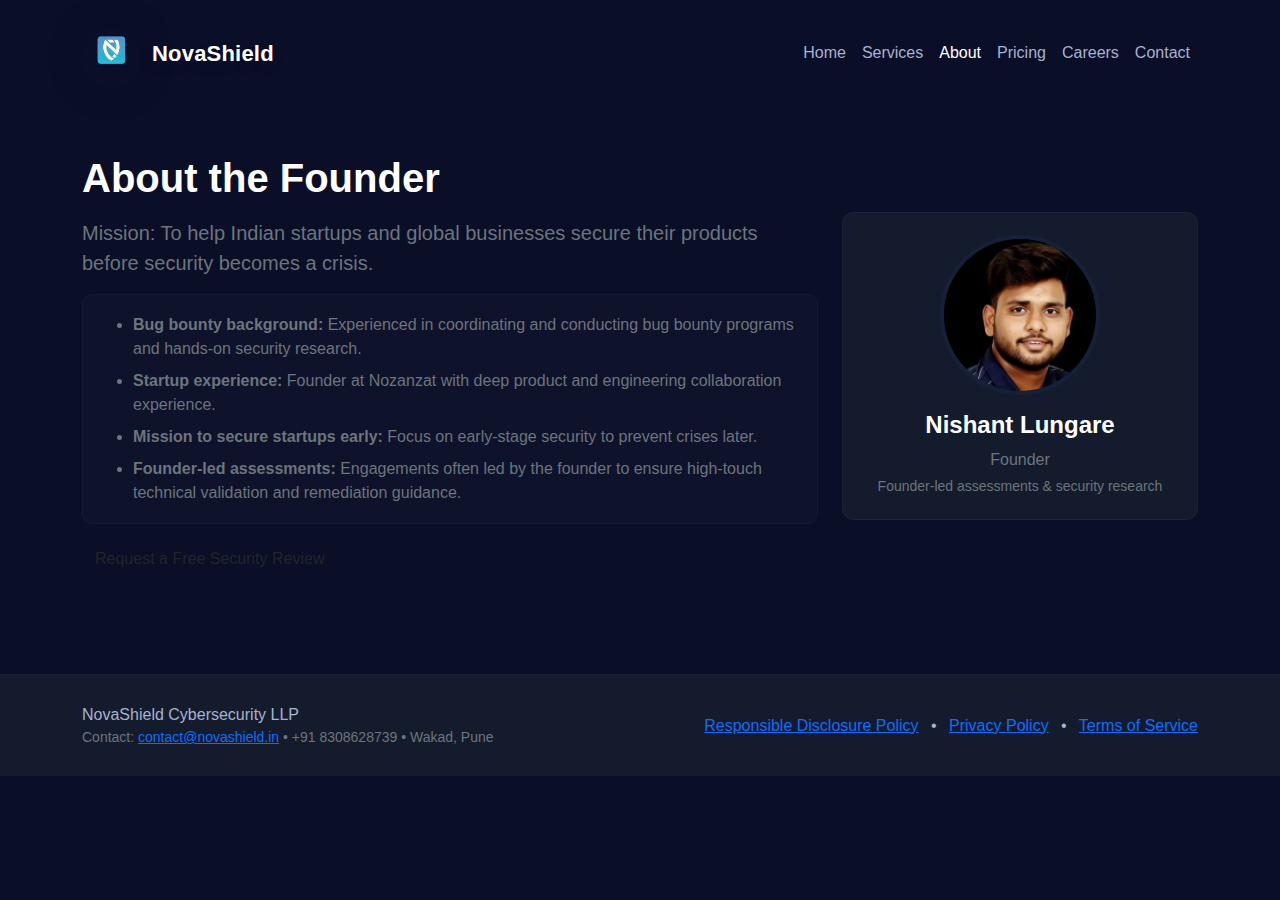
<file: about.html>
<!DOCTYPE html>
<html lang="en">
<head>
    <meta charset="UTF-8">
    <meta name="viewport" content="width=device-width, initial-scale=1.0">
    <title>About — NovaShield</title>
    <link href="https://cdn.jsdelivr.net/npm/bootstrap-icons@1.11.3/font/bootstrap-icons.css" rel="stylesheet">
    <link href="https://cdn.jsdelivr.net/npm/bootstrap@5.3.2/dist/css/bootstrap.min.css" rel="stylesheet">
    <style>
        :root { --dark-navy:#0a0e27; --card-bg:#141b2d; --text-primary:#fff; --text-secondary:#a8b2d1; --blue-accent:#4a7cff }
        body { background:var(--dark-navy); color:var(--text-primary); font-family:-apple-system,BlinkMacSystemFont,'Segoe UI','Roboto',sans-serif; margin:0 }
        .navbar{padding:18px 0}
        /* Header logo styling to match site brand */
        .logo-img { width:60px; height:60px; object-fit:contain; border-radius:0;  filter: drop-shadow(0 8px 24px rgba(10,14,39,0.45)); transform: translateY(-2px); background: transparent; margin-right:10px; }
        .logo-word { font-weight:800; color:var(--text-primary); font-size:22px; letter-spacing:0.2px; text-shadow: 0 6px 18px rgba(74,124,255,0.08); }
        .founder-card{background:var(--card-bg);border-radius:12px;padding:22px;border:1px solid rgba(255,255,255,0.04)}
        .founder-avatar img{width:160px;height:160px;border-radius:50%;object-fit:cover;border:4px solid rgba(74,124,255,0.06)}
        .content-card{background:rgba(255,255,255,0.02);padding:18px;border-radius:10px;border:1px solid rgba(255,255,255,0.03)}
        a.nav-link{color:var(--text-secondary)}
        .site-footer{background:var(--card-bg);padding:28px 0;border-top:1px solid rgba(255,255,255,0.04);color:var(--text-secondary)}
    </style>
</head>
<body>
    <nav class="navbar navbar-expand-lg navbar-dark">
        <div class="container">
            <a class="navbar-brand d-flex align-items-center logo-text" href="index.html">
                <img src="./NOVA_logo.png" alt="NovaShield" class="logo-img" />
                <span class="logo-word">NovaShield</span>
            </a>
            <button class="navbar-toggler" type="button" data-bs-toggle="collapse" data-bs-target="#navMain"><span class="navbar-toggler-icon"></span></button>
            <div class="collapse navbar-collapse justify-content-end" id="navMain">
                <ul class="navbar-nav align-items-center">
                    <li class="nav-item"><a class="nav-link" href="index.html#home">Home</a></li>
                    <li class="nav-item"><a class="nav-link" href="services.html">Services</a></li>
                    <li class="nav-item"><a class="nav-link active" href="about.html">About</a></li>
                    <li class="nav-item"><a class="nav-link" href="pricing.html">Pricing</a></li>
                    <li class="nav-item"><a class="nav-link" href="careers.html">Careers</a></li>
                    <li class="nav-item"><a class="nav-link" href="index.html#contact">Contact</a></li>
                </ul>
            </div>
        </div>
    </nav>

    <section class="container py-5">
        <div class="row align-items-center gy-4">
            <div class="col-lg-8">
                <h1 class="fw-bold mb-3">About the Founder</h1>
                <p class="lead text-secondary"><strong>Mission:</strong> To help Indian startups and global businesses secure their products before security becomes a crisis.</p>

                <div class="content-card mb-3">
                    <ul class="mb-0 text-secondary">
                        <li><strong>Bug bounty background:</strong> Experienced in coordinating and conducting bug bounty programs and hands-on security research.</li>
                        <li class="mt-2"><strong>Startup experience:</strong> Founder at Nozanzat with deep product and engineering collaboration experience.</li>
                        <li class="mt-2"><strong>Mission to secure startups early:</strong> Focus on early-stage security to prevent crises later.</li>
                        <li class="mt-2"><strong>Founder-led assessments:</strong> Engagements often led by the founder to ensure high-touch technical validation and remediation guidance.</li>
                    </ul>
                </div>

                <a class="btn btn-primary-custom" href="index.html#contact">Request a Free Security Review</a>
            </div>
            <div class="col-lg-4 text-center">
                <div class="founder-card">
                    <div class="founder-avatar mb-3">
                        <img src="Profile_nova.png" alt="Nishant Lungare">
                    </div>
                    <h4 class="fw-bold">Nishant Lungare</h4>
                    <p class="text-secondary mb-1">Founder</p>
                    <p class="text-secondary small mb-0">Founder-led assessments & security research</p>
                </div>
            </div>
        </div>
    </section>

    <footer class="site-footer mt-5">
        <div class="container d-flex justify-content-between align-items-center flex-column flex-md-row">
            <div>
                <div class="footer-company">NovaShield Cybersecurity LLP</div>
                <div class="text-secondary small">Contact: <a href="mailto:contact@novashield.in">contact@novashield.in</a> • <span>+91 8308628739</span> • <span>Wakad, Pune</span></div>
            </div>
            <div class="footer-links mt-3 mt-md-0">
                <a href="responsible-disclosure.html">Responsible Disclosure Policy</a>
                <span class="mx-2">•</span>
                <a href="privacy.html">Privacy Policy</a>
                <span class="mx-2">•</span>
                <a href="terms.html">Terms of Service</a>
            </div>
        </div>
    </footer>

<script src="https://cdn.jsdelivr.net/npm/bootstrap@5.3.2/dist/js/bootstrap.bundle.min.js"></script>
</body>
</html>
</file>
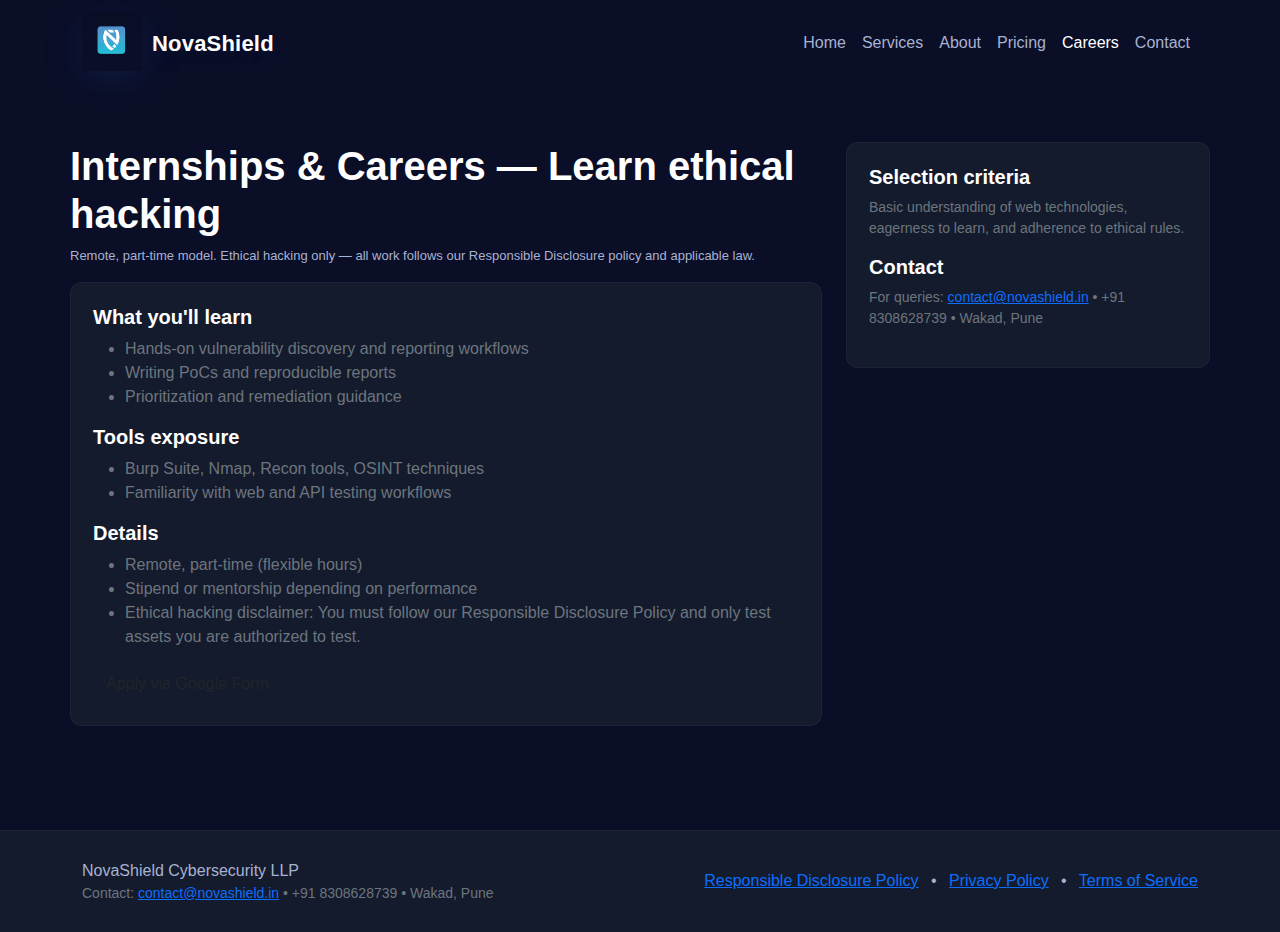
<file: careers.html>
<!DOCTYPE html>
<html lang="en">
<head>
  <meta charset="utf-8">
  <meta name="viewport" content="width=device-width,initial-scale=1">
  <title>Careers &amp; Internships — NovaShield</title>
  <link href="https://cdn.jsdelivr.net/npm/bootstrap-icons@1.11.3/font/bootstrap-icons.css" rel="stylesheet">
  <link href="https://cdn.jsdelivr.net/npm/bootstrap@5.3.2/dist/css/bootstrap.min.css" rel="stylesheet">
  <style>
    :root{--dark-navy:#0a0e27;--card-bg:#141b2d;--text-primary:#fff;--text-secondary:#a8b2d1;--blue-accent:#4a7cff}
    body{background:var(--dark-navy);color:var(--text-primary);font-family:-apple-system,BlinkMacSystemFont,'Segoe UI','Roboto',sans-serif;margin:0}
    .container-page{padding:56px 0}
    .role-card{background:var(--card-bg);padding:22px;border-radius:12px;border:1px solid rgba(255,255,255,0.04)}
    .site-footer{background:var(--card-bg);padding:28px 0;border-top:1px solid rgba(255,255,255,0.04);color:var(--text-secondary)}
    a.nav-link{color:var(--text-secondary)}
    /* Logo alignment */
    .logo-img { width:60px; height:60px; object-fit:contain; border-radius:0; box-shadow: 0 8px 30px rgba(74,124,255,0.12); filter: drop-shadow(0 8px 24px rgba(10,14,39,0.45)); transform: translateY(-2px); background: transparent; margin-right:10px; }
    .logo-word { font-weight:800; color:var(--text-primary); font-size:22px; letter-spacing:0.2px; text-shadow: 0 6px 18px rgba(74,124,255,0.08); }
    .note { color: var(--text-secondary); font-size: 13px; }
  </style>
</head>
<body>
  <nav class="navbar navbar-expand-lg navbar-dark">
    <div class="container">
      <a class="navbar-brand d-flex align-items-center logo-text" href="index.html">
        <img src="./NOVA_logo.png" alt="NovaShield" class="logo-img" />
        <span class="logo-word">NovaShield</span>
      </a>
      <button class="navbar-toggler" type="button" data-bs-toggle="collapse" data-bs-target="#navMain"><span class="navbar-toggler-icon"></span></button>
      <div class="collapse navbar-collapse justify-content-end" id="navMain">
        <ul class="navbar-nav align-items-center">
          <li class="nav-item"><a class="nav-link" href="index.html#home">Home</a></li>
          <li class="nav-item"><a class="nav-link" href="services.html">Services</a></li>
          <li class="nav-item"><a class="nav-link" href="about.html">About</a></li>
          <li class="nav-item"><a class="nav-link" href="pricing.html">Pricing</a></li>
          <li class="nav-item"><a class="nav-link active" href="careers.html">Careers</a></li>
          <li class="nav-item"><a class="nav-link" href="index.html#contact">Contact</a></li>
        </ul>
      </div>
    </div>
  </nav>

  <section class="container container-page">
    <div class="row">
      <div class="col-lg-8">
        <h1 class="fw-bold">Internships &amp; Careers — Learn ethical hacking</h1>
        <p class="note">Remote, part-time model. Ethical hacking only — all work follows our Responsible Disclosure policy and applicable law.</p>

        <div class="role-card mt-3">
          <h5 class="fw-bold">What you'll learn</h5>
          <ul class="text-secondary">
            <li>Hands-on vulnerability discovery and reporting workflows</li>
            <li>Writing PoCs and reproducible reports</li>
            <li>Prioritization and remediation guidance</li>
          </ul>

          <h5 class="mt-3 fw-bold">Tools exposure</h5>
          <ul class="text-secondary">
            <li>Burp Suite, Nmap, Recon tools, OSINT techniques</li>
            <li>Familiarity with web and API testing workflows</li>
          </ul>

          <h5 class="mt-3 fw-bold">Details</h5>
          <ul class="text-secondary">
            <li>Remote, part-time (flexible hours)</li>
            <li>Stipend or mentorship depending on performance</li>
            <li>Ethical hacking disclaimer: You must follow our Responsible Disclosure Policy and only test assets you are authorized to test.</li>
          </ul>

          <div class="mt-3">
            <a class="btn btn-primary-custom" href="https://forms.gle/your-google-form-id" target="_blank" rel="noopener">Apply via Google Form</a>
          </div>
        </div>

      </div>
      <div class="col-lg-4">
        <div class="role-card">
          <h5 class="fw-bold">Selection criteria</h5>
          <p class="text-secondary small">Basic understanding of web technologies, eagerness to learn, and adherence to ethical rules.</p>
          <h5 class="mt-3 fw-bold">Contact</h5>
          <p class="text-secondary small">For queries: <a href="mailto:contact@novashield.in">contact@novashield.in</a> • <span>+91 8308628739</span> • <span>Wakad, Pune</span></p>
        </div>
      </div>
    </div>
  </section>

  <footer class="site-footer mt-5">
    <div class="container d-flex justify-content-between align-items-center flex-column flex-md-row">
      <div>
        <div class="footer-company">NovaShield Cybersecurity LLP</div>
        <div class="text-secondary small">Contact: <a href="mailto:contact@novashield.in">contact@novashield.in</a> • <span>+91 8308628739</span> • <span>Wakad, Pune</span></div>
      </div>
      <div class="footer-links mt-3 mt-md-0">
        <a href="responsible-disclosure.html">Responsible Disclosure Policy</a>
        <span class="mx-2">•</span>
        <a href="privacy.html">Privacy Policy</a>
        <span class="mx-2">•</span>
        <a href="terms.html">Terms of Service</a>
      </div>
    </div>
  </footer>

<script src="https://cdn.jsdelivr.net/npm/bootstrap@5.3.2/dist/js/bootstrap.bundle.min.js"></script>
</body>
</html>
</file>
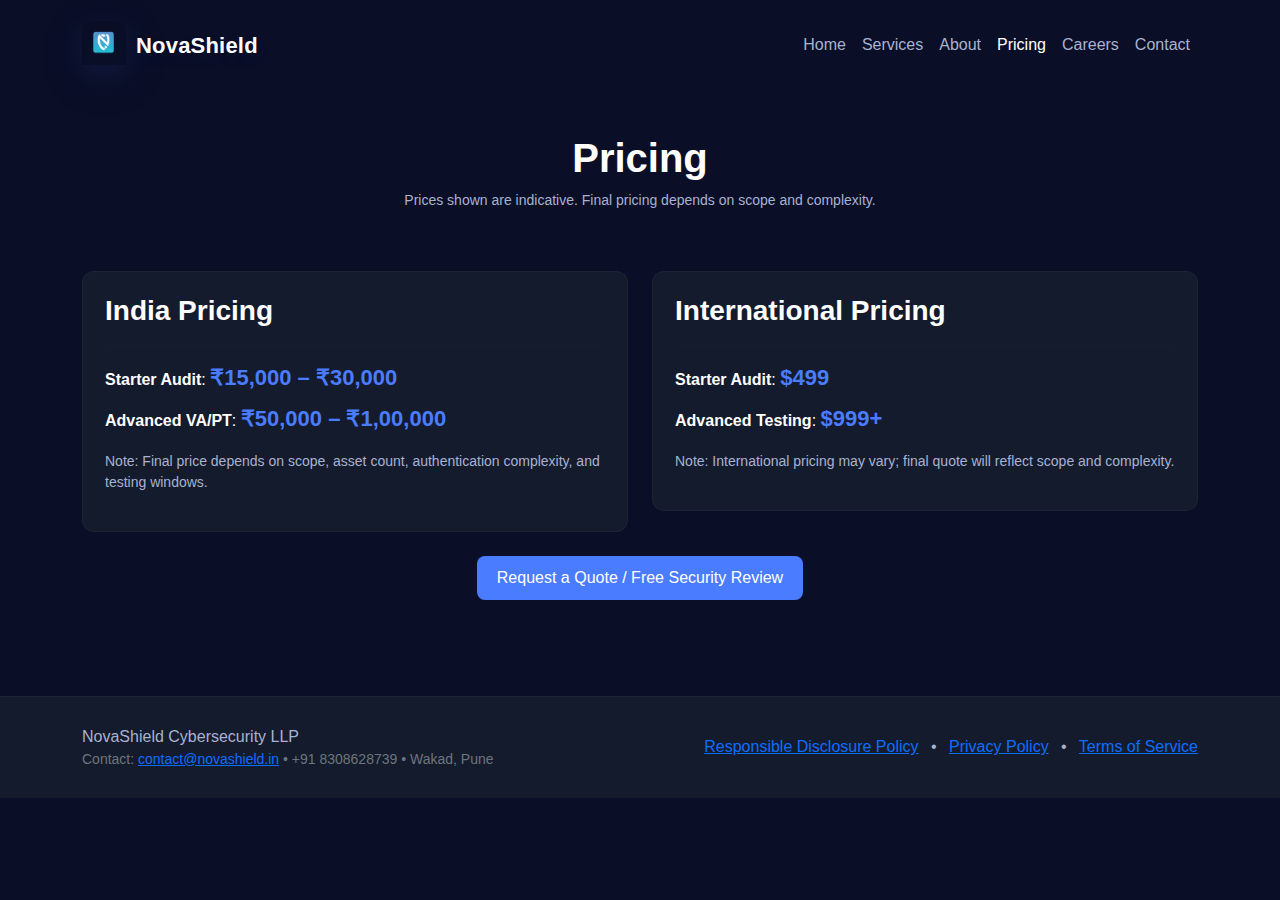
<file: pricing.html>
<!DOCTYPE html>
<html lang="en">
<head>
    <meta charset="UTF-8">
    <meta name="viewport" content="width=device-width, initial-scale=1.0">
    <title>Pricing — NovaShield</title>
    <link href="https://cdn.jsdelivr.net/npm/bootstrap-icons@1.11.3/font/bootstrap-icons.css" rel="stylesheet">
    <link href="https://cdn.jsdelivr.net/npm/bootstrap@5.3.2/dist/css/bootstrap.min.css" rel="stylesheet">
    <style>
        :root{--dark-navy:#0a0e27;--card-bg:#141b2d;--text-primary:#fff;--text-secondary:#a8b2d1;--blue-accent:#4a7cff}
        body{background:var(--dark-navy);color:var(--text-primary);font-family:-apple-system,BlinkMacSystemFont,'Segoe UI','Roboto',sans-serif;margin:0}
        .navbar{background:transparent;padding:18px 0}
        .container-hero{padding:44px 0}
        .pricing-card{background:var(--card-bg);border-radius:12px;padding:22px;border:1px solid rgba(255,255,255,0.04)}
        .price-value{font-size:22px;font-weight:700;color:var(--blue-accent)}
        .note{color:var(--text-secondary);font-size:14px}
        .btn-primary-custom{background-color:var(--blue-accent);color:#fff;padding:10px 20px;border-radius:8px;border:none}
        a.nav-link{color:var(--text-secondary)}
        /* Logo alignment */
        .logo-img { width:44px; height:44px; object-fit:contain; border-radius:0; box-shadow: 0 8px 30px rgba(74,124,255,0.12); filter: drop-shadow(0 8px 24px rgba(10,14,39,0.45)); transform: translateY(-2px); background: transparent; margin-right:10px; }
        .logo-word { font-weight:800; color:var(--text-primary); font-size:22px; letter-spacing:0.2px; text-shadow: 0 6px 18px rgba(74,124,255,0.08); }
        .site-footer{background:var(--card-bg);padding:28px 0;border-top:1px solid rgba(255,255,255,0.04);color:var(--text-secondary)}
    </style>
</head>
<body>
    <nav class="navbar navbar-expand-lg navbar-dark">
        <div class="container">
            <a class="navbar-brand d-flex align-items-center logo-text" href="index.html">
                <img src="./NOVA_logo.png" alt="NovaShield" class="logo-img" />
                <span class="logo-word">NovaShield</span>
            </a>
            <button class="navbar-toggler" type="button" data-bs-toggle="collapse" data-bs-target="#navP">
                <span class="navbar-toggler-icon"></span>
            </button>
            <div class="collapse navbar-collapse justify-content-end" id="navP">
                <ul class="navbar-nav align-items-center">
                    <li class="nav-item"><a class="nav-link" href="index.html#home">Home</a></li>
                    <li class="nav-item"><a class="nav-link" href="services.html">Services</a></li>
                    <li class="nav-item"><a class="nav-link" href="about.html">About</a></li>
                    <li class="nav-item"><a class="nav-link active" href="pricing.html">Pricing</a></li>
                    <li class="nav-item"><a class="nav-link" href="careers.html">Careers</a></li>
                    <li class="nav-item"><a class="nav-link" href="index.html#contact">Contact</a></li>
                </ul>
            </div>
        </div>
    </nav>

    <section class="container container-hero text-center">
        <h1 class="fw-bold">Pricing</h1>
        <p class="note">Prices shown are indicative. Final pricing depends on scope and complexity.</p>
    </section>

    <section class="container pb-5">
        <div class="row g-4">
            <div class="col-md-6">
                <div class="pricing-card">
                    <h3 class="fw-bold">India Pricing</h3>
                    <hr style="border-color:rgba(255,255,255,0.04)">
                    <p class="mb-2"><strong>Starter Audit</strong>: <span class="price-value">₹15,000 – ₹30,000</span></p>
                    <p class="mb-2"><strong>Advanced VA/PT</strong>: <span class="price-value">₹50,000 – ₹1,00,000</span></p>
                    <p class="note mt-3">Note: Final price depends on scope, asset count, authentication complexity, and testing windows.</p>
                </div>
            </div>

            <div class="col-md-6">
                <div class="pricing-card">
                    <h3 class="fw-bold">International Pricing</h3>
                    <hr style="border-color:rgba(255,255,255,0.04)">
                    <p class="mb-2"><strong>Starter Audit</strong>: <span class="price-value">$499</span></p>
                    <p class="mb-2"><strong>Advanced Testing</strong>: <span class="price-value">$999+</span></p>
                    <p class="note mt-3">Note: International pricing may vary; final quote will reflect scope and complexity.</p>
                </div>
            </div>
        </div>

        <div class="text-center mt-4">
            <a class="btn btn-primary-custom" href="index.html#contact">Request a Quote / Free Security Review</a>
        </div>
    </section>

    <footer class="site-footer mt-5">
        <div class="container d-flex justify-content-between align-items-center flex-column flex-md-row">
            <div>
                <div class="footer-company">NovaShield Cybersecurity LLP</div>
                <div class="text-secondary small">Contact: <a href="mailto:contact@novashield.in">contact@novashield.in</a> • <span>+91 8308628739</span> • <span>Wakad, Pune</span></div>
            </div>
            <div class="footer-links mt-3 mt-md-0">
                <a href="responsible-disclosure.html">Responsible Disclosure Policy</a>
                <span class="mx-2">•</span>
                <a href="privacy.html">Privacy Policy</a>
                <span class="mx-2">•</span>
                <a href="terms.html">Terms of Service</a>
            </div>
        </div>
    </footer>

    <script src="https://cdn.jsdelivr.net/npm/bootstrap@5.3.2/dist/js/bootstrap.bundle.min.js"></script>
</body>
</html>
</file>
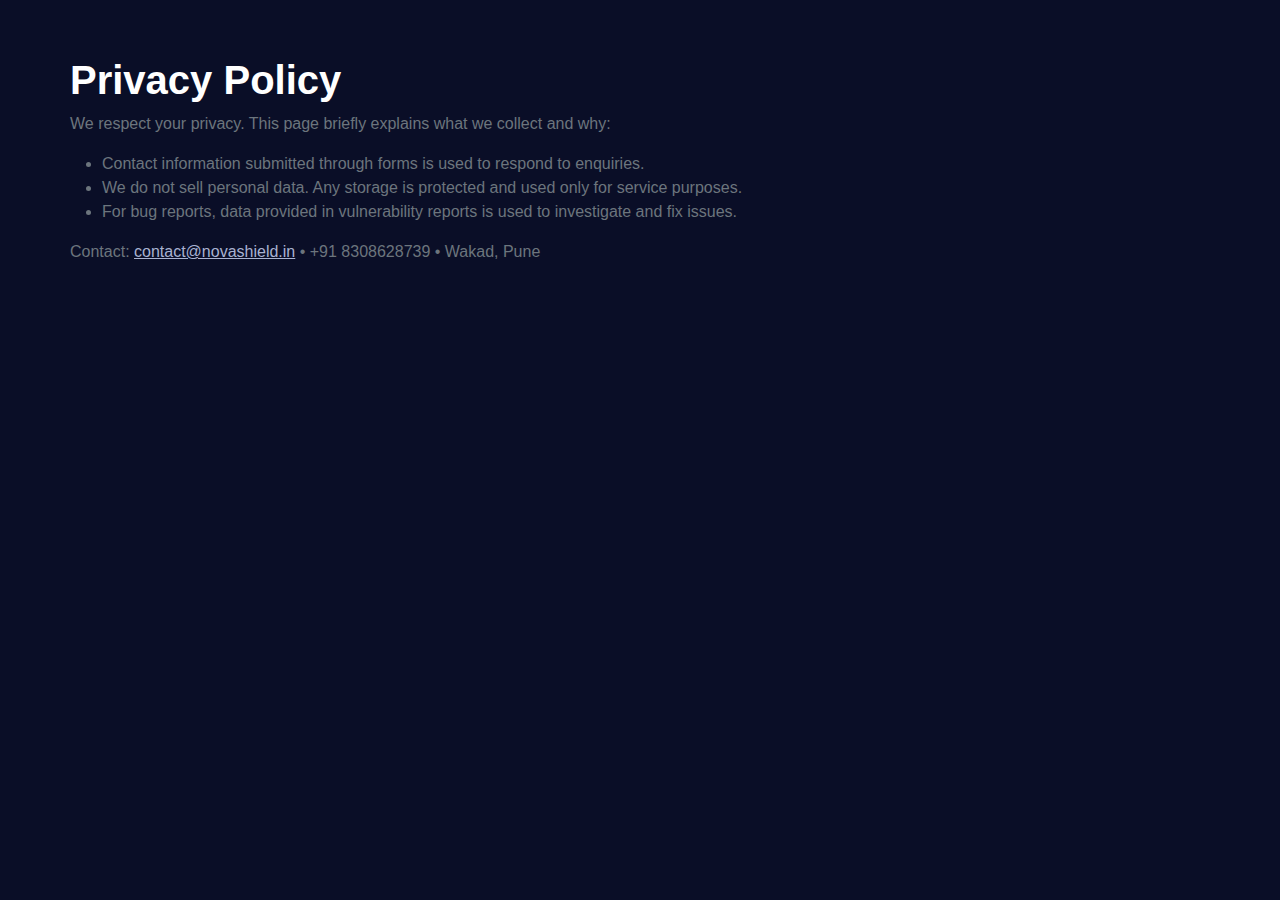
<file: privacy.html>
<!DOCTYPE html>
<html lang="en">
<head>
  <meta charset="utf-8">
  <meta name="viewport" content="width=device-width,initial-scale=1">
  <title>Privacy Policy — NovaShield</title>
  <link href="https://cdn.jsdelivr.net/npm/bootstrap@5.3.2/dist/css/bootstrap.min.css" rel="stylesheet">
  <style>
    body{background:#0a0e27;color:#fff;font-family:-apple-system,BlinkMacSystemFont,'Segoe UI','Roboto',sans-serif;margin:0}
    .container{padding:56px 0}
    a{color:#a8b2d1}
  </style>
</head>
<body>
  <div class="container">
    <h1 class="fw-bold">Privacy Policy</h1>
    <p class="text-secondary">We respect your privacy. This page briefly explains what we collect and why:</p>
    <ul class="text-secondary">
      <li>Contact information submitted through forms is used to respond to enquiries.</li>
      <li>We do not sell personal data. Any storage is protected and used only for service purposes.</li>
      <li>For bug reports, data provided in vulnerability reports is used to investigate and fix issues.</li>
    </ul>
    <p class="mt-3 text-secondary">Contact: <a href="mailto:contact@novashield.in">contact@novashield.in</a> • <span>+91 8308628739</span> • <span>Wakad, Pune</span></p>
  </div>
</body>
</html>
</file>
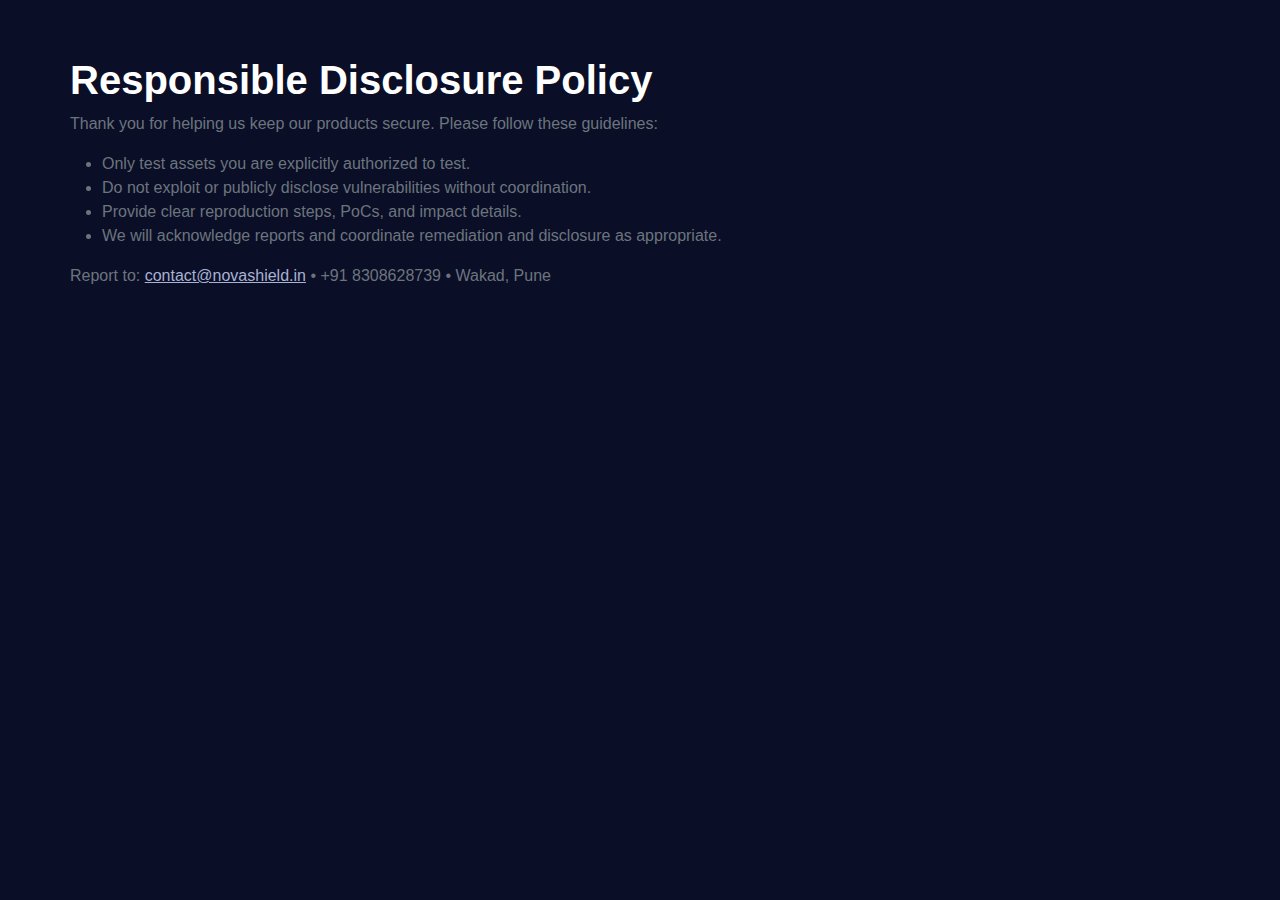
<file: responsible-disclosure.html>
<!DOCTYPE html>
<html lang="en">
<head>
  <meta charset="utf-8">
  <meta name="viewport" content="width=device-width,initial-scale=1">
  <title>Responsible Disclosure — NovaShield</title>
  <link href="https://cdn.jsdelivr.net/npm/bootstrap@5.3.2/dist/css/bootstrap.min.css" rel="stylesheet">
  <style>
    body{background:#0a0e27;color:#fff;font-family:-apple-system,BlinkMacSystemFont,'Segoe UI','Roboto',sans-serif;margin:0}
    .container{padding:56px 0}
    a{color:#a8b2d1}
  </style>
</head>
<body>
  <div class="container">
    <h1 class="fw-bold">Responsible Disclosure Policy</h1>
    <p class="text-secondary">Thank you for helping us keep our products secure. Please follow these guidelines:</p>
    <ul class="text-secondary">
      <li>Only test assets you are explicitly authorized to test.</li>
      <li>Do not exploit or publicly disclose vulnerabilities without coordination.</li>
      <li>Provide clear reproduction steps, PoCs, and impact details.</li>
      <li>We will acknowledge reports and coordinate remediation and disclosure as appropriate.</li>
    </ul>
    <p class="mt-3 text-secondary">Report to: <a href="mailto:contact@novashield.in">contact@novashield.in</a> • <span>+91 8308628739</span> • <span>Wakad, Pune</span></p>
  </div>
</body>
</html>
</file>
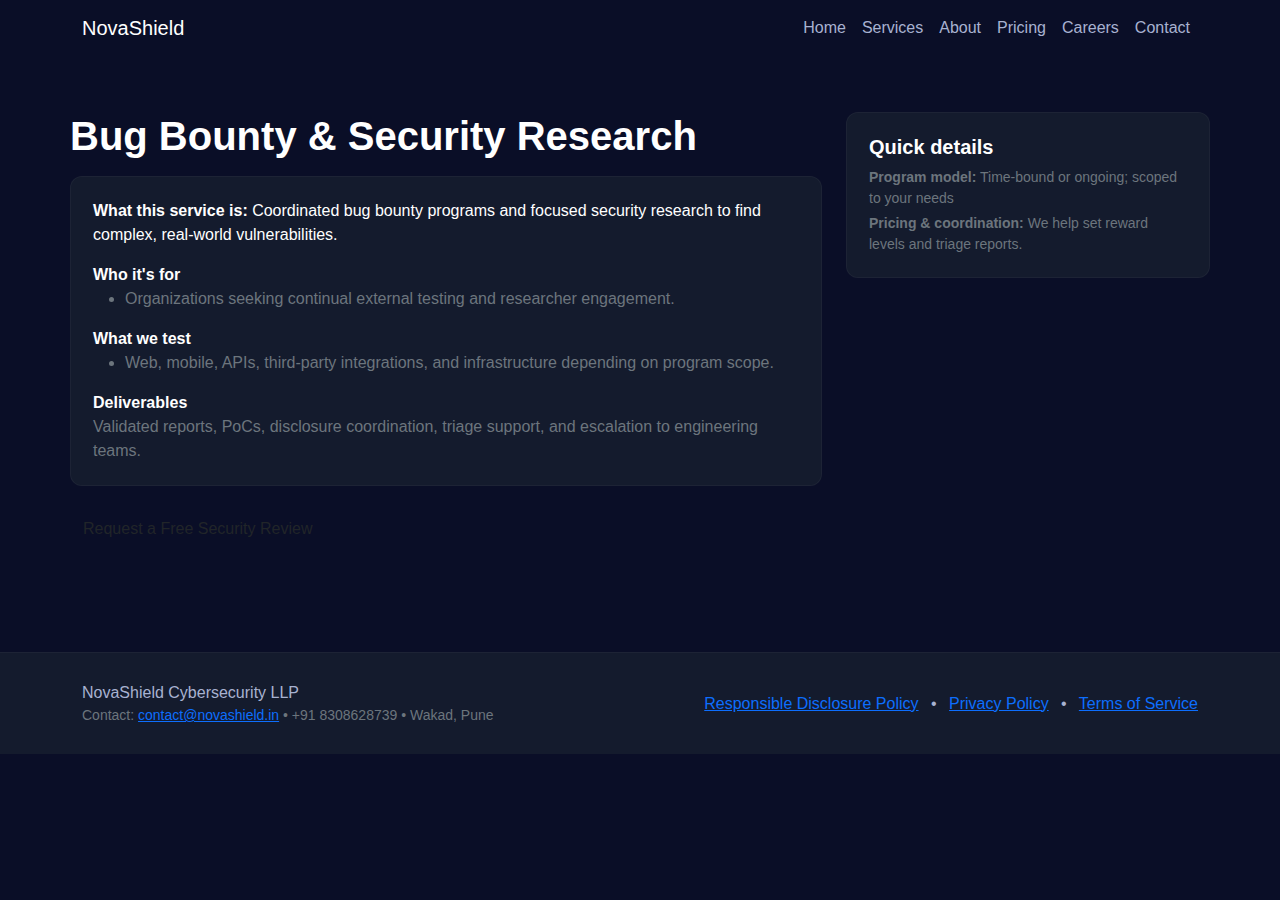
<file: service-bugbounty.html>
<!DOCTYPE html>
<html lang="en">
<head>
  <meta charset="utf-8">
  <meta name="viewport" content="width=device-width,initial-scale=1">
  <title>Bug Bounty & Security Research — NovaShield</title>
  <link href="https://cdn.jsdelivr.net/npm/bootstrap-icons@1.11.3/font/bootstrap-icons.css" rel="stylesheet">
  <link href="https://cdn.jsdelivr.net/npm/bootstrap@5.3.2/dist/css/bootstrap.min.css" rel="stylesheet">
  <style>
    :root{--dark-navy:#0a0e27;--card-bg:#141b2d;--text-primary:#fff;--text-secondary:#a8b2d1;--blue-accent:#4a7cff}
    body{background:var(--dark-navy);color:var(--text-primary);font-family:-apple-system,BlinkMacSystemFont,'Segoe UI','Roboto',sans-serif;margin:0}
    .container-page{padding:56px 0}
    .content-card{background:var(--card-bg);padding:22px;border-radius:12px;border:1px solid rgba(255,255,255,0.04)}
    .label{font-weight:700;color:var(--text-primary);margin-top:12px}
    .site-footer{background:var(--card-bg);padding:28px 0;border-top:1px solid rgba(255,255,255,0.04);color:var(--text-secondary)}
    a.nav-link{color:var(--text-secondary)}
  </style>
</head>
<body>
  <nav class="navbar navbar-expand-lg navbar-dark">
    <div class="container">
      <a class="navbar-brand" href="index.html">NovaShield</a>
      <button class="navbar-toggler" type="button" data-bs-toggle="collapse" data-bs-target="#navMain"><span class="navbar-toggler-icon"></span></button>
      <div class="collapse navbar-collapse justify-content-end" id="navMain">
        <ul class="navbar-nav align-items-center">
          <li class="nav-item"><a class="nav-link" href="index.html#home">Home</a></li>
          <li class="nav-item"><a class="nav-link" href="services.html">Services</a></li>
          <li class="nav-item"><a class="nav-link" href="about.html">About</a></li>
          <li class="nav-item"><a class="nav-link" href="pricing.html">Pricing</a></li>
          <li class="nav-item"><a class="nav-link" href="careers.html">Careers</a></li>
          <li class="nav-item"><a class="nav-link" href="index.html#contact">Contact</a></li>
        </ul>
      </div>
    </div>
  </nav>

  <section class="container container-page">
    <div class="row">
      <div class="col-lg-8">
        <h1 class="fw-bold">Bug Bounty &amp; Security Research</h1>
        <div class="content-card mt-3">
          <div class="mb-3"><strong>What this service is:</strong> Coordinated bug bounty programs and focused security research to find complex, real-world vulnerabilities.</div>
          <div class="label">Who it's for</div>
          <ul class="text-secondary"><li>Organizations seeking continual external testing and researcher engagement.</li></ul>
          <div class="label">What we test</div>
          <ul class="text-secondary"><li>Web, mobile, APIs, third-party integrations, and infrastructure depending on program scope.</li></ul>
          <div class="label">Deliverables</div>
          <div class="text-secondary">Validated reports, PoCs, disclosure coordination, triage support, and escalation to engineering teams.</div>
        </div>

        <div class="mt-4">
          <a class="btn btn-primary-custom" href="index.html#contact">Request a Free Security Review</a>
        </div>
      </div>
      <div class="col-lg-4">
        <div class="content-card">
          <h5 class="fw-bold">Quick details</h5>
          <p class="text-secondary small mb-1"><strong>Program model:</strong> Time-bound or ongoing; scoped to your needs</p>
          <p class="text-secondary small mb-0"><strong>Pricing & coordination:</strong> We help set reward levels and triage reports.</p>
        </div>
      </div>
    </div>
  </section>

  <footer class="site-footer mt-5">
    <div class="container d-flex justify-content-between align-items-center flex-column flex-md-row">
      <div>
        <div class="footer-company">NovaShield Cybersecurity LLP</div>
        <div class="text-secondary small">Contact: <a href="mailto:contact@novashield.in">contact@novashield.in</a> • <span>+91 8308628739</span> • <span>Wakad, Pune</span></div>
      </div>
      <div class="footer-links mt-3 mt-md-0">
        <a href="responsible-disclosure.html">Responsible Disclosure Policy</a>
        <span class="mx-2">•</span>
        <a href="privacy.html">Privacy Policy</a>
        <span class="mx-2">•</span>
        <a href="terms.html">Terms of Service</a>
      </div>
    </div>
  </footer>

<script src="https://cdn.jsdelivr.net/npm/bootstrap@5.3.2/dist/js/bootstrap.bundle.min.js"></script>
</body>
</html>
</file>
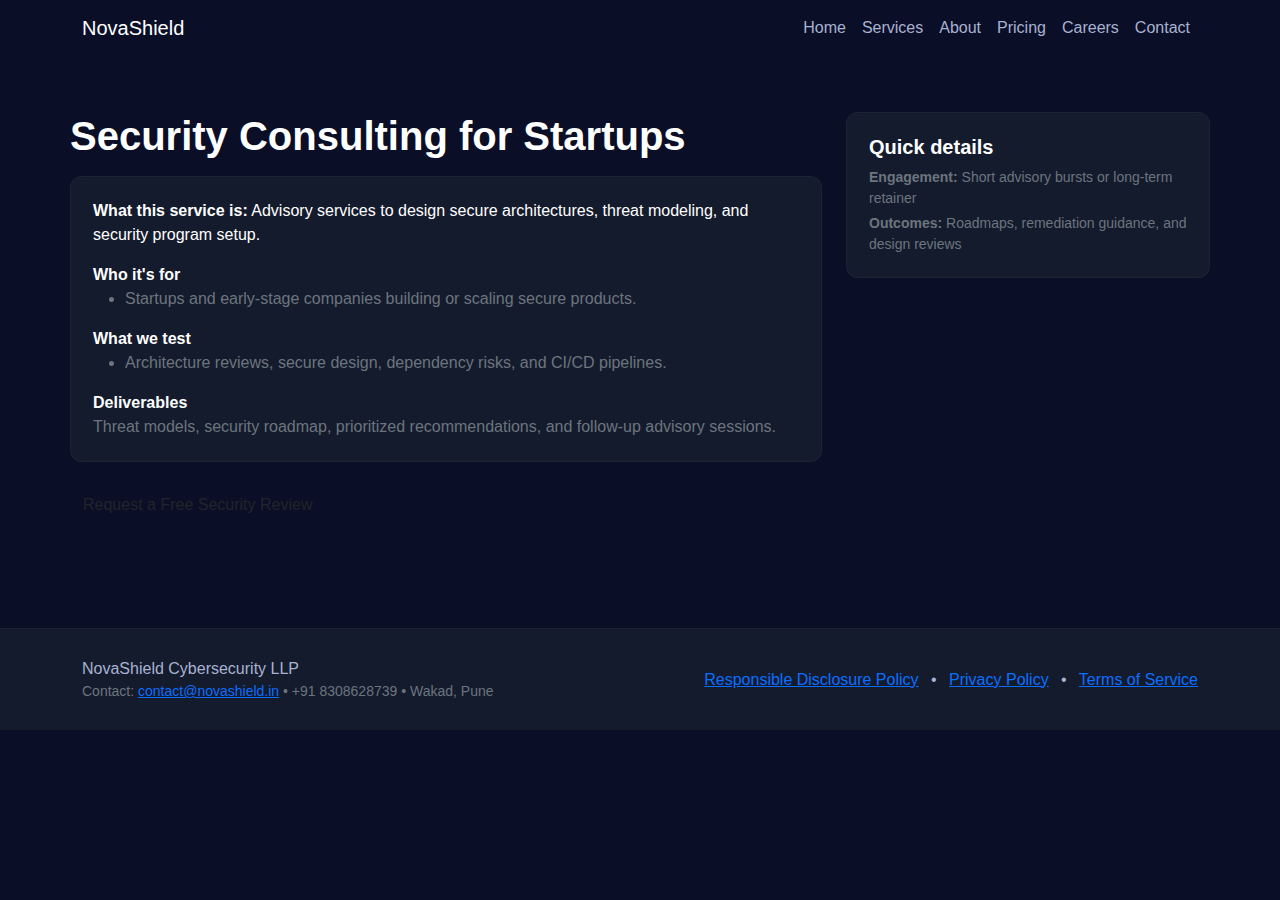
<file: service-consulting.html>
<!DOCTYPE html>
<html lang="en">
<head>
  <meta charset="utf-8">
  <meta name="viewport" content="width=device-width,initial-scale=1">
  <title>Security Consulting for Startups — NovaShield</title>
  <link href="https://cdn.jsdelivr.net/npm/bootstrap-icons@1.11.3/font/bootstrap-icons.css" rel="stylesheet">
  <link href="https://cdn.jsdelivr.net/npm/bootstrap@5.3.2/dist/css/bootstrap.min.css" rel="stylesheet">
  <style>
    :root{--dark-navy:#0a0e27;--card-bg:#141b2d;--text-primary:#fff;--text-secondary:#a8b2d1;--blue-accent:#4a7cff}
    body{background:var(--dark-navy);color:var(--text-primary);font-family:-apple-system,BlinkMacSystemFont,'Segoe UI','Roboto',sans-serif;margin:0}
    .container-page{padding:56px 0}
    .content-card{background:var(--card-bg);padding:22px;border-radius:12px;border:1px solid rgba(255,255,255,0.04)}
    .label{font-weight:700;color:var(--text-primary);margin-top:12px}
    .site-footer{background:var(--card-bg);padding:28px 0;border-top:1px solid rgba(255,255,255,0.04);color:var(--text-secondary)}
    a.nav-link{color:var(--text-secondary)}
  </style>
</head>
<body>
  <nav class="navbar navbar-expand-lg navbar-dark">
    <div class="container">
      <a class="navbar-brand" href="index.html">NovaShield</a>
      <button class="navbar-toggler" type="button" data-bs-toggle="collapse" data-bs-target="#navMain"><span class="navbar-toggler-icon"></span></button>
      <div class="collapse navbar-collapse justify-content-end" id="navMain">
        <ul class="navbar-nav align-items-center">
          <li class="nav-item"><a class="nav-link" href="index.html#home">Home</a></li>
          <li class="nav-item"><a class="nav-link" href="services.html">Services</a></li>
          <li class="nav-item"><a class="nav-link" href="about.html">About</a></li>
          <li class="nav-item"><a class="nav-link" href="pricing.html">Pricing</a></li>
          <li class="nav-item"><a class="nav-link" href="careers.html">Careers</a></li>
          <li class="nav-item"><a class="nav-link" href="index.html#contact">Contact</a></li>
        </ul>
      </div>
    </div>
  </nav>

  <section class="container container-page">
    <div class="row">
      <div class="col-lg-8">
        <h1 class="fw-bold">Security Consulting for Startups</h1>
        <div class="content-card mt-3">
          <div class="mb-3"><strong>What this service is:</strong> Advisory services to design secure architectures, threat modeling, and security program setup.</div>
          <div class="label">Who it's for</div>
          <ul class="text-secondary"><li>Startups and early-stage companies building or scaling secure products.</li></ul>
          <div class="label">What we test</div>
          <ul class="text-secondary"><li>Architecture reviews, secure design, dependency risks, and CI/CD pipelines.</li></ul>
          <div class="label">Deliverables</div>
          <div class="text-secondary">Threat models, security roadmap, prioritized recommendations, and follow-up advisory sessions.</div>
        </div>

        <div class="mt-4">
          <a class="btn btn-primary-custom" href="index.html#contact">Request a Free Security Review</a>
        </div>
      </div>
      <div class="col-lg-4">
        <div class="content-card">
          <h5 class="fw-bold">Quick details</h5>
          <p class="text-secondary small mb-1"><strong>Engagement:</strong> Short advisory bursts or long-term retainer</p>
          <p class="text-secondary small mb-0"><strong>Outcomes:</strong> Roadmaps, remediation guidance, and design reviews</p>
        </div>
      </div>
    </div>
  </section>

  <footer class="site-footer mt-5">
    <div class="container d-flex justify-content-between align-items-center flex-column flex-md-row">
      <div>
        <div class="footer-company">NovaShield Cybersecurity LLP</div>
        <div class="text-secondary small">Contact: <a href="mailto:contact@novashield.in">contact@novashield.in</a> • <span>+91 8308628739</span> • <span>Wakad, Pune</span></div>
      </div>
      <div class="footer-links mt-3 mt-md-0">
        <a href="responsible-disclosure.html">Responsible Disclosure Policy</a>
        <span class="mx-2">•</span>
        <a href="privacy.html">Privacy Policy</a>
        <span class="mx-2">•</span>
        <a href="terms.html">Terms of Service</a>
      </div>
    </div>
  </footer>

<script src="https://cdn.jsdelivr.net/npm/bootstrap@5.3.2/dist/js/bootstrap.bundle.min.js"></script>
</body>
</html>
</file>
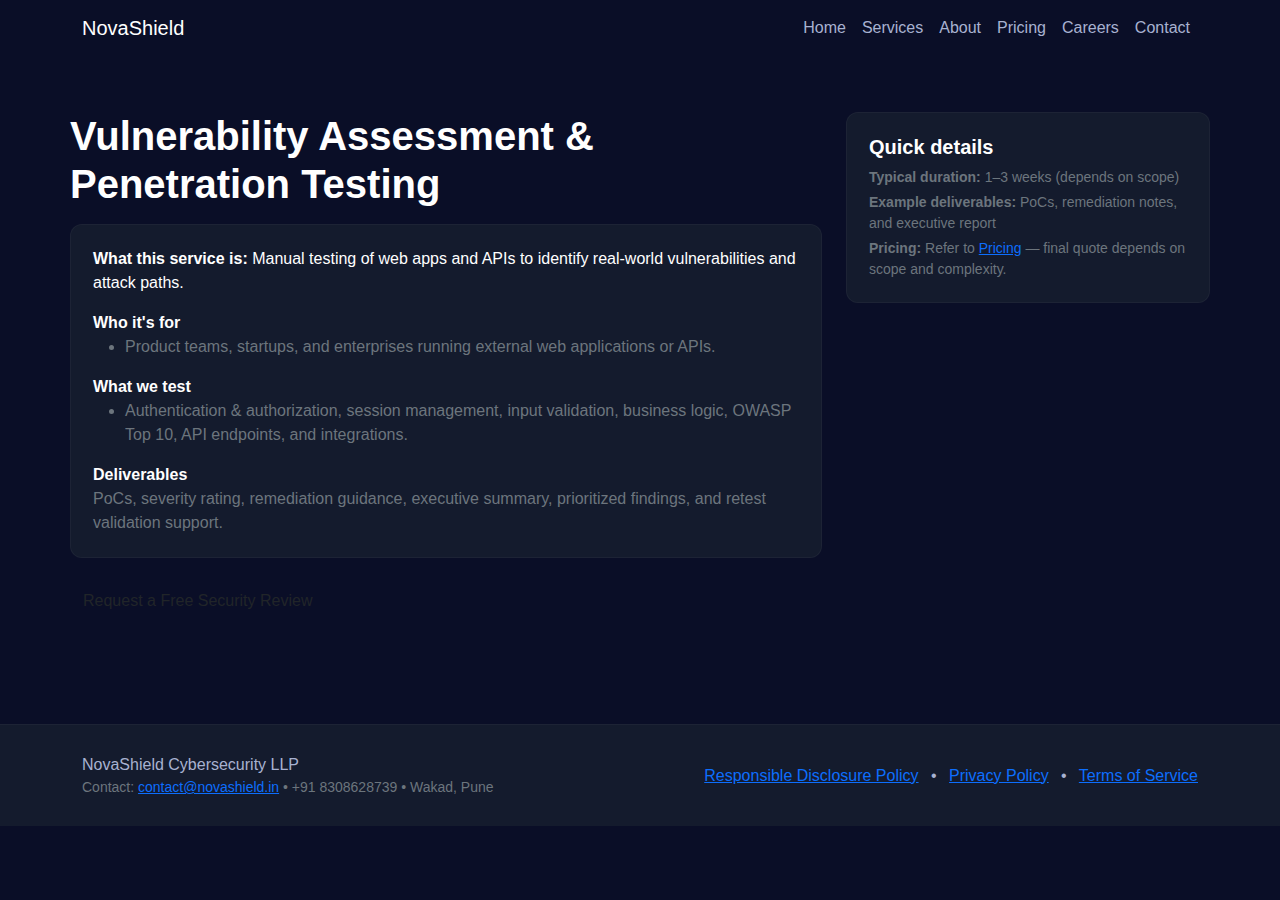
<file: service-vapt.html>
<!DOCTYPE html>
<html lang="en">
<head>
  <meta charset="utf-8">
  <meta name="viewport" content="width=device-width,initial-scale=1">
  <title>Vulnerability Assessment & Penetration Testing — NovaShield</title>
  <link href="https://cdn.jsdelivr.net/npm/bootstrap-icons@1.11.3/font/bootstrap-icons.css" rel="stylesheet">
  <link href="https://cdn.jsdelivr.net/npm/bootstrap@5.3.2/dist/css/bootstrap.min.css" rel="stylesheet">
  <style>
    :root{--dark-navy:#0a0e27;--card-bg:#141b2d;--text-primary:#fff;--text-secondary:#a8b2d1;--blue-accent:#4a7cff}
    body{background:var(--dark-navy);color:var(--text-primary);font-family:-apple-system,BlinkMacSystemFont,'Segoe UI','Roboto',sans-serif;margin:0}
    .container-page{padding:56px 0}
    .content-card{background:var(--card-bg);padding:22px;border-radius:12px;border:1px solid rgba(255,255,255,0.04)}
    .label{font-weight:700;color:var(--text-primary);margin-top:12px}
    .site-footer{background:var(--card-bg);padding:28px 0;border-top:1px solid rgba(255,255,255,0.04);color:var(--text-secondary)}
    a.nav-link{color:var(--text-secondary)}
  </style>
</head>
<body>
  <nav class="navbar navbar-expand-lg navbar-dark">
    <div class="container">
      <a class="navbar-brand" href="index.html">NovaShield</a>
      <button class="navbar-toggler" type="button" data-bs-toggle="collapse" data-bs-target="#navMain"><span class="navbar-toggler-icon"></span></button>
      <div class="collapse navbar-collapse justify-content-end" id="navMain">
        <ul class="navbar-nav align-items-center">
          <li class="nav-item"><a class="nav-link" href="index.html#home">Home</a></li>
          <li class="nav-item"><a class="nav-link" href="services.html">Services</a></li>
          <li class="nav-item"><a class="nav-link" href="about.html">About</a></li>
          <li class="nav-item"><a class="nav-link" href="pricing.html">Pricing</a></li>
          <li class="nav-item"><a class="nav-link" href="careers.html">Careers</a></li>
          <li class="nav-item"><a class="nav-link" href="index.html#contact">Contact</a></li>
        </ul>
      </div>
    </div>
  </nav>

  <section class="container container-page">
    <div class="row">
      <div class="col-lg-8">
        <h1 class="fw-bold">Vulnerability Assessment &amp; Penetration Testing</h1>
        <div class="content-card mt-3">
          <div class="mb-3"><strong>What this service is:</strong> Manual testing of web apps and APIs to identify real-world vulnerabilities and attack paths.</div>
          <div class="label">Who it's for</div>
          <ul class="text-secondary"><li>Product teams, startups, and enterprises running external web applications or APIs.</li></ul>
          <div class="label">What we test</div>
          <ul class="text-secondary"><li>Authentication &amp; authorization, session management, input validation, business logic, OWASP Top 10, API endpoints, and integrations.</li></ul>
          <div class="label">Deliverables</div>
          <div class="text-secondary">PoCs, severity rating, remediation guidance, executive summary, prioritized findings, and retest validation support.</div>
        </div>

        <div class="mt-4">
          <a class="btn btn-primary-custom" href="index.html#contact">Request a Free Security Review</a>
        </div>
      </div>
      <div class="col-lg-4">
        <div class="content-card">
          <h5 class="fw-bold">Quick details</h5>
          <p class="text-secondary small mb-1"><strong>Typical duration:</strong> 1–3 weeks (depends on scope)</p>
          <p class="text-secondary small mb-1"><strong>Example deliverables:</strong> PoCs, remediation notes, and executive report</p>
          <p class="text-secondary small mb-0"><strong>Pricing:</strong> Refer to <a href="pricing.html">Pricing</a> — final quote depends on scope and complexity.</p>
        </div>
      </div>
    </div>
  </section>

  <footer class="site-footer mt-5">
    <div class="container d-flex justify-content-between align-items-center flex-column flex-md-row">
      <div>
        <div class="footer-company">NovaShield Cybersecurity LLP</div>
        <div class="text-secondary small">Contact: <a href="mailto:contact@novashield.in">contact@novashield.in</a> • <span>+91 8308628739</span> • <span>Wakad, Pune</span></div>
      </div>
      <div class="footer-links mt-3 mt-md-0">
        <a href="responsible-disclosure.html">Responsible Disclosure Policy</a>
        <span class="mx-2">•</span>
        <a href="privacy.html">Privacy Policy</a>
        <span class="mx-2">•</span>
        <a href="terms.html">Terms of Service</a>
      </div>
    </div>
  </footer>

<script src="https://cdn.jsdelivr.net/npm/bootstrap@5.3.2/dist/js/bootstrap.bundle.min.js"></script>
</body>
</html>
</file>
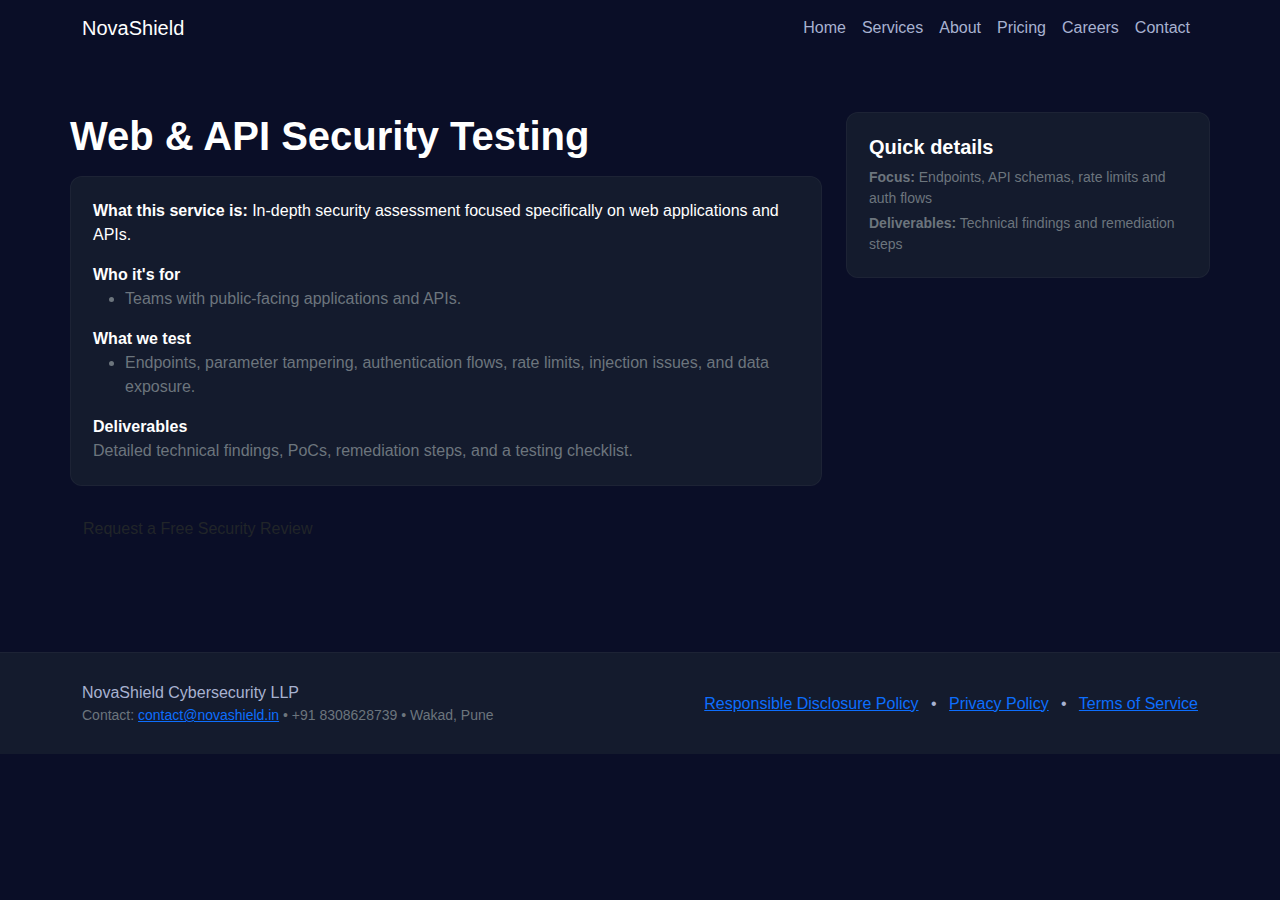
<file: service-webapi.html>
<!DOCTYPE html>
<html lang="en">
<head>
  <meta charset="utf-8">
  <meta name="viewport" content="width=device-width,initial-scale=1">
  <title>Web & API Security Testing — NovaShield</title>
  <link href="https://cdn.jsdelivr.net/npm/bootstrap-icons@1.11.3/font/bootstrap-icons.css" rel="stylesheet">
  <link href="https://cdn.jsdelivr.net/npm/bootstrap@5.3.2/dist/css/bootstrap.min.css" rel="stylesheet">
  <style>
    :root{--dark-navy:#0a0e27;--card-bg:#141b2d;--text-primary:#fff;--text-secondary:#a8b2d1;--blue-accent:#4a7cff}
    body{background:var(--dark-navy);color:var(--text-primary);font-family:-apple-system,BlinkMacSystemFont,'Segoe UI','Roboto',sans-serif;margin:0}
    .container-page{padding:56px 0}
    .content-card{background:var(--card-bg);padding:22px;border-radius:12px;border:1px solid rgba(255,255,255,0.04)}
    .label{font-weight:700;color:var(--text-primary);margin-top:12px}
    .site-footer{background:var(--card-bg);padding:28px 0;border-top:1px solid rgba(255,255,255,0.04);color:var(--text-secondary)}
    a.nav-link{color:var(--text-secondary)}
  </style>
</head>
<body>
  <nav class="navbar navbar-expand-lg navbar-dark">
    <div class="container">
      <a class="navbar-brand" href="index.html">NovaShield</a>
      <button class="navbar-toggler" type="button" data-bs-toggle="collapse" data-bs-target="#navMain"><span class="navbar-toggler-icon"></span></button>
      <div class="collapse navbar-collapse justify-content-end" id="navMain">
        <ul class="navbar-nav align-items-center">
          <li class="nav-item"><a class="nav-link" href="index.html#home">Home</a></li>
          <li class="nav-item"><a class="nav-link" href="services.html">Services</a></li>
          <li class="nav-item"><a class="nav-link" href="about.html">About</a></li>
          <li class="nav-item"><a class="nav-link" href="pricing.html">Pricing</a></li>
          <li class="nav-item"><a class="nav-link" href="careers.html">Careers</a></li>
          <li class="nav-item"><a class="nav-link" href="index.html#contact">Contact</a></li>
        </ul>
      </div>
    </div>
  </nav>

  <section class="container container-page">
    <div class="row">
      <div class="col-lg-8">
        <h1 class="fw-bold">Web &amp; API Security Testing</h1>
        <div class="content-card mt-3">
          <div class="mb-3"><strong>What this service is:</strong> In-depth security assessment focused specifically on web applications and APIs.</div>
          <div class="label">Who it's for</div>
          <ul class="text-secondary"><li>Teams with public-facing applications and APIs.</li></ul>
          <div class="label">What we test</div>
          <ul class="text-secondary"><li>Endpoints, parameter tampering, authentication flows, rate limits, injection issues, and data exposure.</li></ul>
          <div class="label">Deliverables</div>
          <div class="text-secondary">Detailed technical findings, PoCs, remediation steps, and a testing checklist.</div>
        </div>

        <div class="mt-4">
          <a class="btn btn-primary-custom" href="index.html#contact">Request a Free Security Review</a>
        </div>
      </div>
      <div class="col-lg-4">
        <div class="content-card">
          <h5 class="fw-bold">Quick details</h5>
          <p class="text-secondary small mb-1"><strong>Focus:</strong> Endpoints, API schemas, rate limits and auth flows</p>
          <p class="text-secondary small mb-0"><strong>Deliverables:</strong> Technical findings and remediation steps</p>
        </div>
      </div>
    </div>
  </section>

  <footer class="site-footer mt-5">
    <div class="container d-flex justify-content-between align-items-center flex-column flex-md-row">
      <div>
        <div class="footer-company">NovaShield Cybersecurity LLP</div>
        <div class="text-secondary small">Contact: <a href="mailto:contact@novashield.in">contact@novashield.in</a> • <span>+91 8308628739</span> • <span>Wakad, Pune</span></div>
      </div>
      <div class="footer-links mt-3 mt-md-0">
        <a href="responsible-disclosure.html">Responsible Disclosure Policy</a>
        <span class="mx-2">•</span>
        <a href="privacy.html">Privacy Policy</a>
        <span class="mx-2">•</span>
        <a href="terms.html">Terms of Service</a>
      </div>
    </div>
  </footer>

<script src="https://cdn.jsdelivr.net/npm/bootstrap@5.3.2/dist/js/bootstrap.bundle.min.js"></script>
</body>
</html>
</file>
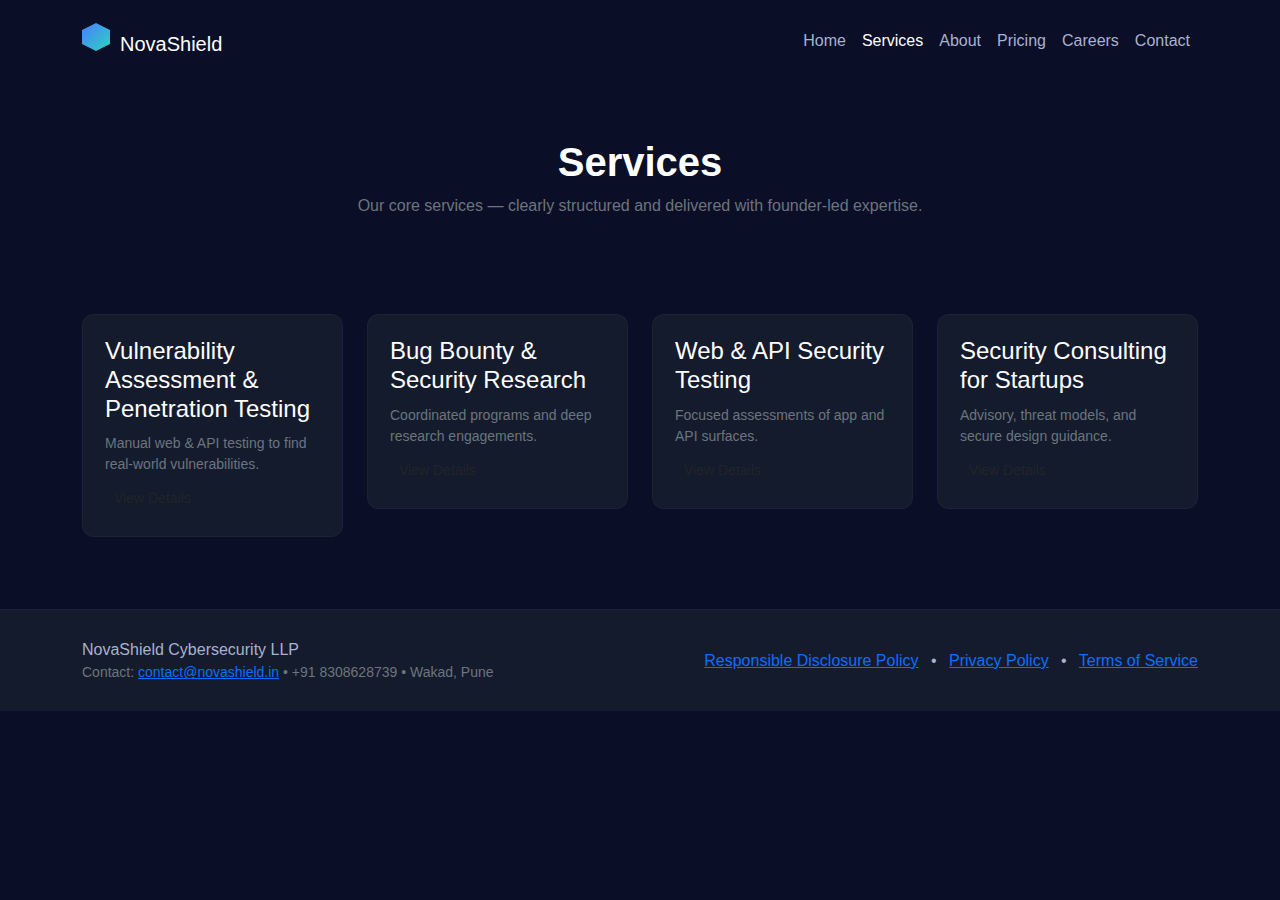
<file: services.html>
<!DOCTYPE html>
<html lang="en">
<head>
  <meta charset="utf-8">
  <meta name="viewport" content="width=device-width,initial-scale=1">
  <title>Services — NovaShield</title>
  <link href="https://cdn.jsdelivr.net/npm/bootstrap-icons@1.11.3/font/bootstrap-icons.css" rel="stylesheet">
  <link href="https://cdn.jsdelivr.net/npm/bootstrap@5.3.2/dist/css/bootstrap.min.css" rel="stylesheet">
  <style>
    :root{--dark-navy:#0a0e27;--card-bg:#141b2d;--text-primary:#fff;--text-secondary:#a8b2d1;--blue-accent:#4a7cff}
    body{background:var(--dark-navy);color:var(--text-primary);font-family:-apple-system,BlinkMacSystemFont,'Segoe UI','Roboto',sans-serif;margin:0}
    .navbar{background:transparent;padding:18px 0}
    .hero{padding:56px 0;text-align:center}
    .services-grid{padding:24px 0}
    .service-card{background:var(--card-bg);border-radius:12px;padding:22px;border:1px solid rgba(255,255,255,0.04)}
    .service-card h4{margin-bottom:10px}
    .service-section{padding:60px 0}
    .site-footer{background:var(--card-bg);padding:28px 0;border-top:1px solid rgba(255,255,255,0.04);color:var(--text-secondary)}
    a.nav-link{color:var(--text-secondary)}
  </style>
</head>
<body>
  <nav class="navbar navbar-expand-lg navbar-dark">
    <div class="container">
      <a class="navbar-brand" href="index.html"><div style="display:inline-block;width:28px;height:28px;background:linear-gradient(135deg,#4a7cff 0%,#2dd4bf 100%);clip-path:polygon(50% 0%,100% 25%,100% 75%,50% 100%,0% 75%,0% 25%);margin-right:10px"></div>NovaShield</a>
      <button class="navbar-toggler" type="button" data-bs-toggle="collapse" data-bs-target="#navMain"><span class="navbar-toggler-icon"></span></button>
      <div class="collapse navbar-collapse justify-content-end" id="navMain">
        <ul class="navbar-nav align-items-center">
          <li class="nav-item"><a class="nav-link" href="index.html#home">Home</a></li>
          <li class="nav-item"><a class="nav-link active" href="services.html">Services</a></li>
          <li class="nav-item"><a class="nav-link" href="about.html">About</a></li>
          <li class="nav-item"><a class="nav-link" href="pricing.html">Pricing</a></li>
          <li class="nav-item"><a class="nav-link" href="careers.html">Careers</a></li>
          <li class="nav-item"><a class="nav-link" href="index.html#contact">Contact</a></li>
        </ul>
      </div>
    </div>
  </nav>

  <section class="hero">
    <div class="container">
      <h1 class="fw-bold">Services</h1>
      <p class="text-secondary">Our core services — clearly structured and delivered with founder-led expertise.</p>
    </div>
  </section>

  <section class="services-grid">
    <div class="container">
      <div class="row g-4">
        <div class="col-md-6 col-lg-3">
          <div class="service-card">
            <h4>Vulnerability Assessment &amp; Penetration Testing</h4>
            <p class="text-secondary small mb-2">Manual web &amp; API testing to find real-world vulnerabilities.</p>
            <a href="service-vapt.html" class="btn btn-outline-custom btn-sm">View Details</a>
          </div>
        </div>
        <div class="col-md-6 col-lg-3">
          <div class="service-card">
            <h4>Bug Bounty &amp; Security Research</h4>
            <p class="text-secondary small mb-2">Coordinated programs and deep research engagements.</p>
            <a href="service-bugbounty.html" class="btn btn-outline-custom btn-sm">View Details</a>
          </div>
        </div>
        <div class="col-md-6 col-lg-3">
          <div class="service-card">
            <h4>Web &amp; API Security Testing</h4>
            <p class="text-secondary small mb-2">Focused assessments of app and API surfaces.</p>
            <a href="service-webapi.html" class="btn btn-outline-custom btn-sm">View Details</a>
          </div>
        </div>
        <div class="col-md-6 col-lg-3">
          <div class="service-card">
            <h4>Security Consulting for Startups</h4>
            <p class="text-secondary small mb-2">Advisory, threat models, and secure design guidance.</p>
            <a href="service-consulting.html" class="btn btn-outline-custom btn-sm">View Details</a>
          </div>
        </div>
      </div>
    </div>
  </section>

  <footer class="site-footer mt-5">
    <div class="container d-flex justify-content-between align-items-center flex-column flex-md-row">
      <div>
        <div class="footer-company">NovaShield Cybersecurity LLP</div>
        <div class="text-secondary small">Contact: <a href="mailto:contact@novashield.in">contact@novashield.in</a> • <span>+91 8308628739</span> • <span>Wakad, Pune</span></div>
      </div>
      <div class="footer-links mt-3 mt-md-0">
        <a href="responsible-disclosure.html">Responsible Disclosure Policy</a>
        <span class="mx-2">•</span>
        <a href="privacy.html">Privacy Policy</a>
        <span class="mx-2">•</span>
        <a href="terms.html">Terms of Service</a>
      </div>
    </div>
  </footer>

  <script src="https://cdn.jsdelivr.net/npm/bootstrap@5.3.2/dist/js/bootstrap.bundle.min.js"></script>
</body>
</html>
</file>
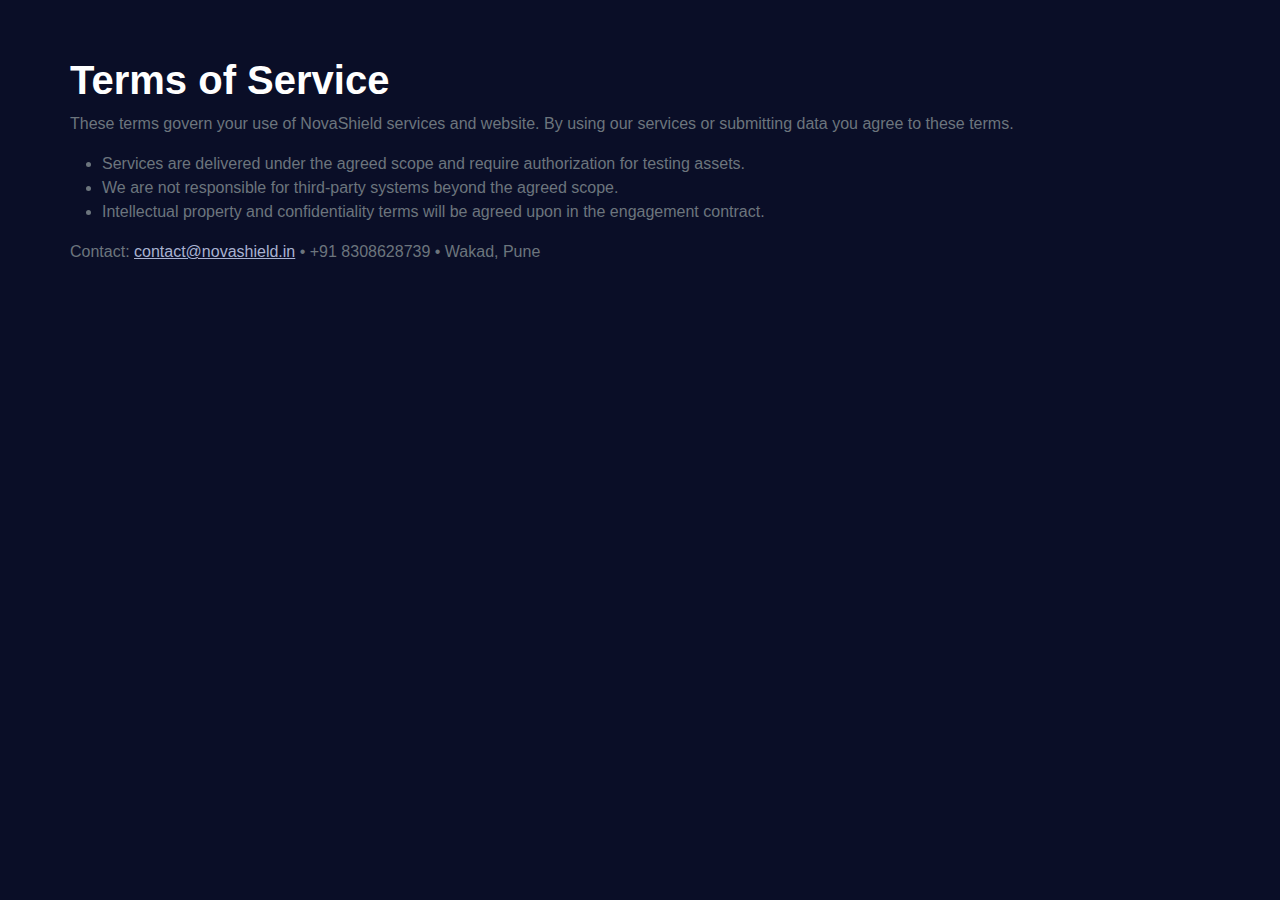
<file: terms.html>
<!DOCTYPE html>
<html lang="en">
<head>
  <meta charset="utf-8">
  <meta name="viewport" content="width=device-width,initial-scale=1">
  <title>Terms of Service — NovaShield</title>
  <link href="https://cdn.jsdelivr.net/npm/bootstrap@5.3.2/dist/css/bootstrap.min.css" rel="stylesheet">
  <style>
    body{background:#0a0e27;color:#fff;font-family:-apple-system,BlinkMacSystemFont,'Segoe UI','Roboto',sans-serif;margin:0}
    .container{padding:56px 0}
    a{color:#a8b2d1}
  </style>
</head>
<body>
  <div class="container">
    <h1 class="fw-bold">Terms of Service</h1>
    <p class="text-secondary">These terms govern your use of NovaShield services and website. By using our services or submitting data you agree to these terms.</p>
    <ul class="text-secondary">
      <li>Services are delivered under the agreed scope and require authorization for testing assets.</li>
      <li>We are not responsible for third-party systems beyond the agreed scope.</li>
      <li>Intellectual property and confidentiality terms will be agreed upon in the engagement contract.</li>
    </ul>
    <p class="mt-3 text-secondary">Contact: <a href="mailto:contact@novashield.in">contact@novashield.in</a> • <span>+91 8308628739</span> • <span>Wakad, Pune</span></p>
  </div>
</body>
</html>
</file>
